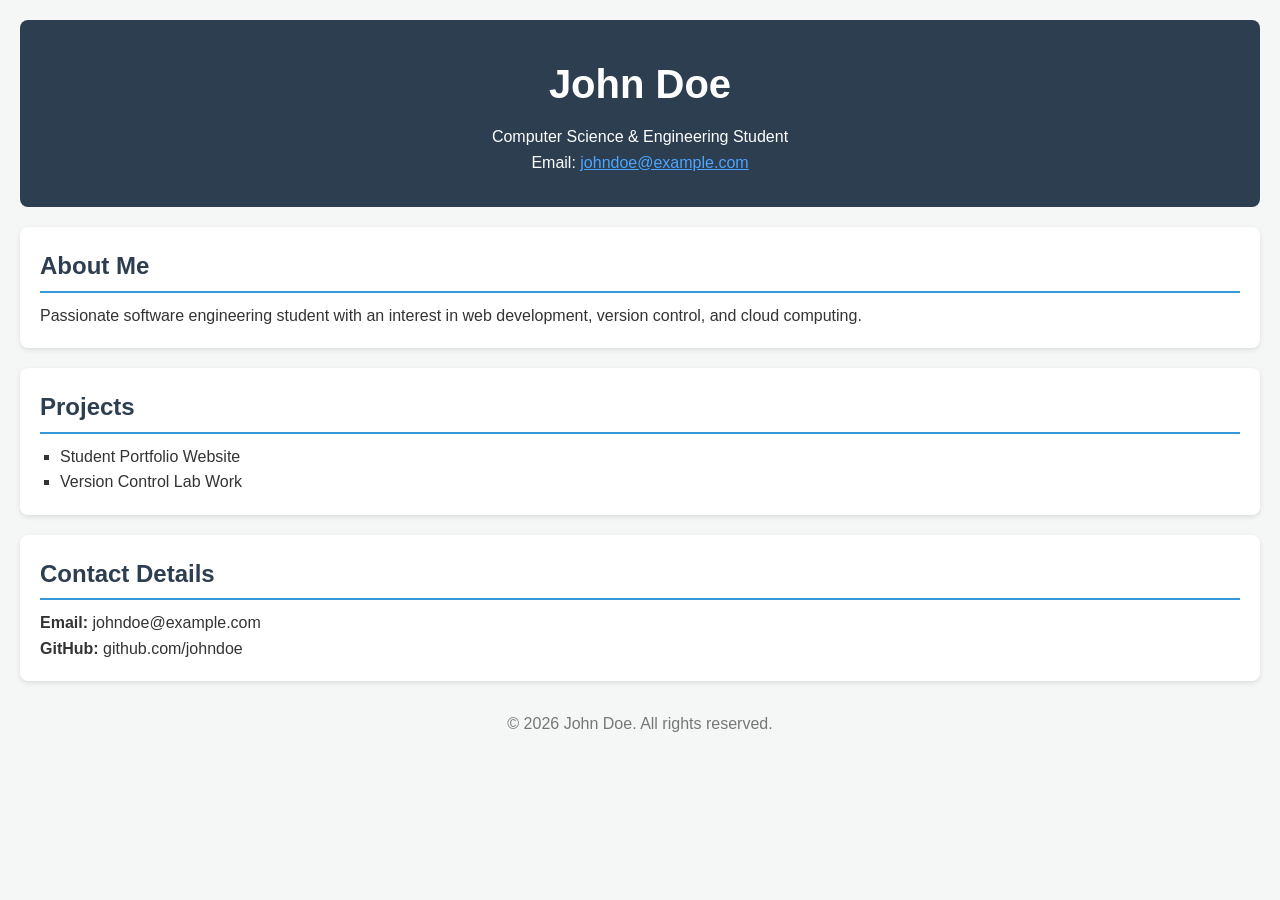
<file: student-portfolio/index.html>
<!DOCTYPE html>
<html lang="en">
<head>
    <meta charset="UTF-8">
    <meta name="viewport" content="width=device-width, initial-scale=1.0">
    <title>Student Portfolio</title>
    <link rel="stylesheet" href="style.css">
</head>
<body>
    <header>
        <h1>John Doe</h1>
        <p>Computer Science & Engineering Student</p>
        <p>Email: <a href="mailto:johndoe@example.com" style="color: #4da6ff;">johndoe@example.com</a></p>
    </header>

    <main>
        <section id="about">
            <h2>About Me</h2>
            <p>Passionate software engineering student with an interest in web development, version control, and cloud computing.</p>
        </section>

        <section id="projects">
            <h2>Projects</h2>
            <ul>
                <li>Student Portfolio Website</li>
                <li>Version Control Lab Work</li>
            </ul>
        </section>

        <section id="contact">
            <h2>Contact Details</h2>
            <p><strong>Email:</strong> johndoe@example.com</p>
            <p><strong>GitHub:</strong> github.com/johndoe</p>
        </section>
    </main>

    <footer>
        <p>&copy; 2026 John Doe. All rights reserved.</p>
    </footer>
</body>
</html>
</file>
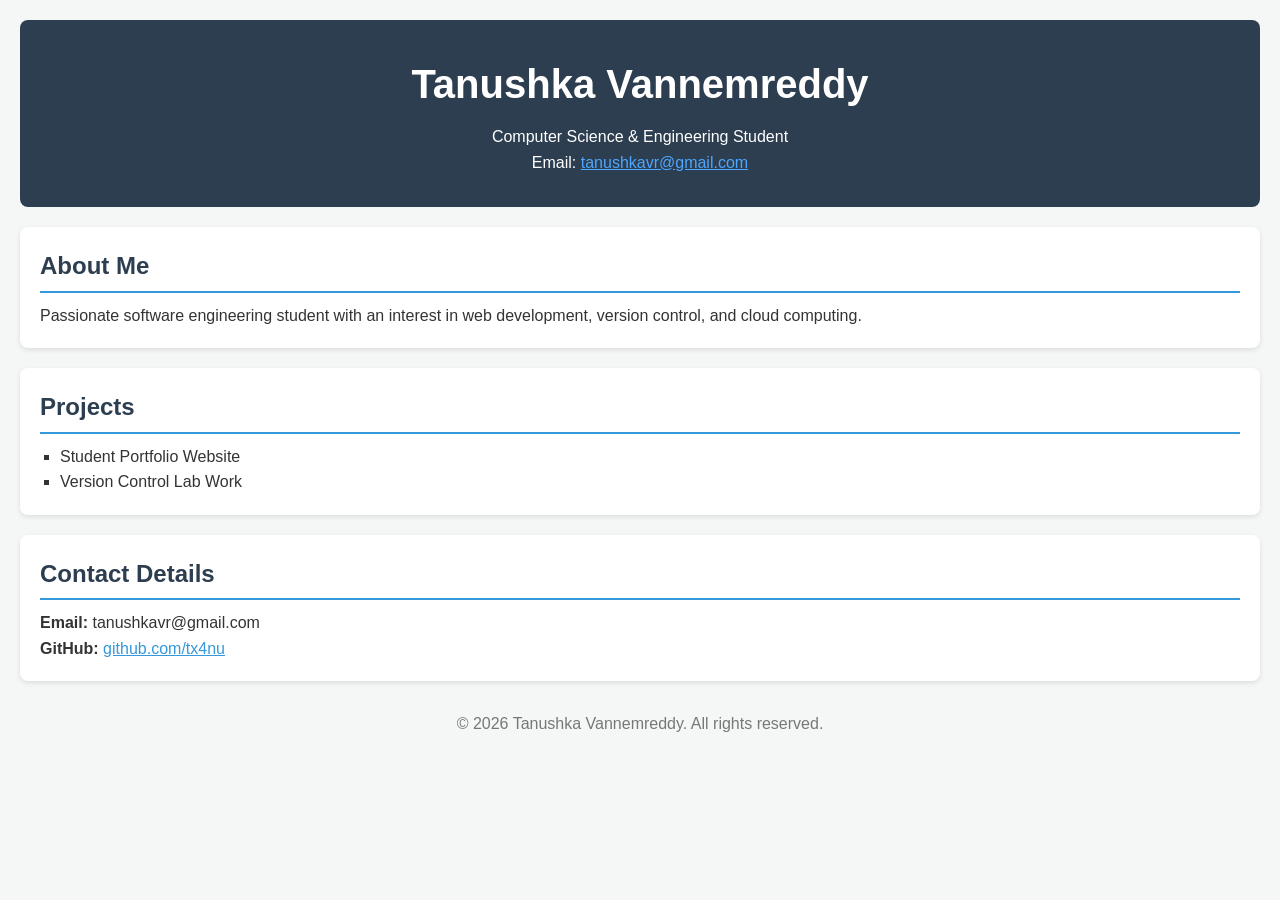
<file: student-portfolio/student-portfolio/index.html>
<!DOCTYPE html>
<html lang="en">
<head>
    <meta charset="UTF-8">
    <meta name="viewport" content="width=device-width, initial-scale=1.0">
    <title>Tanushka Vannemreddy - Portfolio</title>
    <link rel="stylesheet" href="style.css">
</head>
<body>
    <header>
        <h1>Tanushka Vannemreddy</h1>
        <p>Computer Science & Engineering Student</p>
        <p>Email: <a href="mailto:tanushkavr@gmail.com" style="color: #4da6ff;">tanushkavr@gmail.com</a></p>
    </header>

    <main>
        <section id="about">
            <h2>About Me</h2>
            <p>Passionate software engineering student with an interest in web development, version control, and cloud computing.</p>
        </section>

        <section id="projects">
            <h2>Projects</h2>
            <ul>
                <li>Student Portfolio Website</li>
                <li>Version Control Lab Work</li>
            </ul>
        </section>

        <section id="contact">
            <h2>Contact Details</h2>
            <p><strong>Email:</strong> tanushkavr@gmail.com</p>
            <p><strong>GitHub:</strong> <a href="https://github.com/tx4nu" target="_blank" style="color: #3498db;">github.com/tx4nu</a></p>
        </section>
    </main>

    <footer>
        <p>&copy; 2026 Tanushka Vannemreddy. All rights reserved.</p>
    </footer>
</body>
</html>
</file>
<file: student-portfolio/style.css>
* {
    margin: 0;
    padding: 0;
    box-sizing: border-box;
}

body {
    font-family: 'Segoe UI', Tahoma, Geneva, Verdana, sans-serif;
    line-height: 1.6;
    background-color: #f4f7f6;
    color: #333;
    padding: 20px;
}

header {
    background: #2c3e50;
    color: #fff;
    padding: 2rem;
    text-align: center;
    border-radius: 8px;
    margin-bottom: 20px;
}

h1 {
    font-size: 2.5rem;
    margin-bottom: 0.5rem;
}

h2 {
    color: #2c3e50;
    margin-bottom: 10px;
    border-bottom: 2px solid #3498db;
    padding-bottom: 5px;
}

section {
    background: #fff;
    padding: 20px;
    margin-bottom: 20px;
    border-radius: 8px;
    box-shadow: 0 2px 5px rgba(0,0,0,0.1);
}

ul {
    list-style-type: square;
    padding-left: 20px;
}

footer {
    text-align: center;
    padding: 10px;
    color: #777;
}
</file>
<file: student-portfolio/student-portfolio/style.css>
* {
    margin: 0;
    padding: 0;
    box-sizing: border-box;
}

body {
    font-family: 'Segoe UI', Tahoma, Geneva, Verdana, sans-serif;
    line-height: 1.6;
    background-color: #f4f7f6;
    color: #333;
    padding: 20px;
}

header {
    background: #2c3e50;
    color: #fff;
    padding: 2rem;
    text-align: center;
    border-radius: 8px;
    margin-bottom: 20px;
}

h1 {
    font-size: 2.5rem;
    margin-bottom: 0.5rem;
}

h2 {
    color: #2c3e50;
    margin-bottom: 10px;
    border-bottom: 2px solid #3498db;
    padding-bottom: 5px;
}

section {
    background: #fff;
    padding: 20px;
    margin-bottom: 20px;
    border-radius: 8px;
    box-shadow: 0 2px 5px rgba(0,0,0,0.1);
}

ul {
    list-style-type: square;
    padding-left: 20px;
}

footer {
    text-align: center;
    padding: 10px;
    color: #777;
}
</file>
